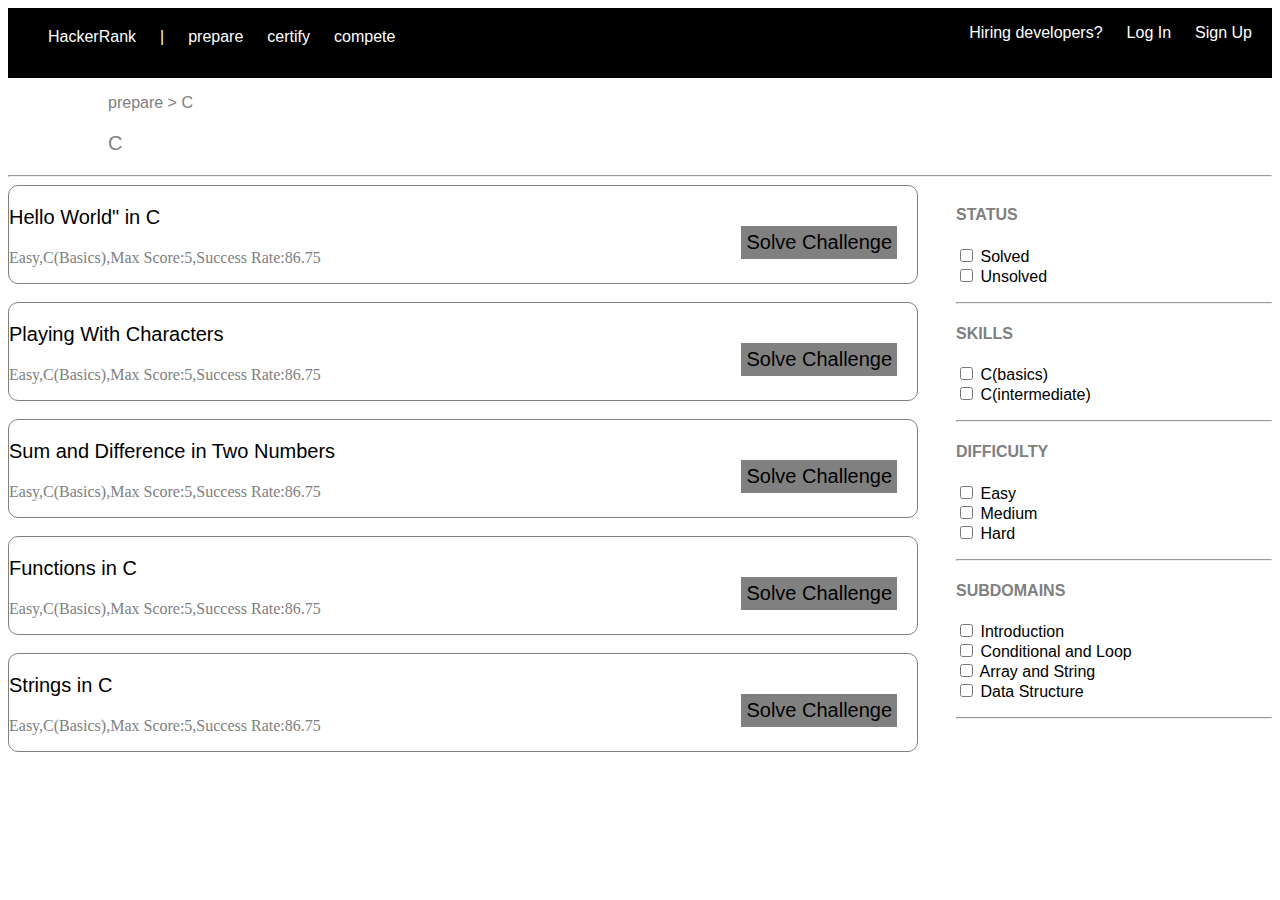
<file: index.html>
<html>
<head>
<title>Solve C | HackerRank</title>
<link rel="stylesheet" href="hackerrank1.css">
</head>
<body>
<div id="topblock">
<img sre="..image.hrlogo.png"/>
<ul>
<li>HackerRank</li>
<li>|</li>
<li><a href="#">prepare</a></li>
<li><a href="#">certify</a></li>
<li><a href="#">compete</a></li>
</ul>
<ol>
<li><a href="#">Hiring developers?</a></li>
<li><a href="#">Log In</a></li>
<li><a href="#">Sign Up</a></li>
</ol>
</div>
<p id="para">prepare > C </p>
<p id="graph">C</p>
<hr>
<div class="head">
<div class="second">
<div class="decoration">
<p class="fchange"><a href="#">Hello World" in C</a><span><a href="#">Solve Challenge</a></span></p>
<p class="schange">Easy,C(Basics),Max Score:5,Success Rate:86.75
</p>
</div>
<br>
<div class="decoration">
<p class="fchange"><a href="#">Playing With Characters</a><span><a href="#">Solve Challenge</a></span></p>
<p class="schange">Easy,C(Basics),Max Score:5,Success Rate:86.75
</p>
</div>
<br>
<div class="decoration">
<p class="fchange"><a href="#">Sum and Difference in Two Numbers</a><span><a href="#">Solve Challenge</a></span></p>
<p class="schange">Easy,C(Basics),Max Score:5,Success Rate:86.75
</p>
</div>
<br>
<div class="decoration">
<p class="fchange"><a href="#">Functions in C</a><span><a href="#">Solve Challenge</a></span></p>
<p class="schange">Easy,C(Basics),Max Score:5,Success Rate:86.75
</p>
</div>
<br>
<div class="decoration">
<p class="fchange"><a href="#">Strings in C</a><span><a href="#">Solve Challenge</a></span></p>
<p class="schange">Easy,C(Basics),Max Score:5,Success Rate:86.75
</p>
</div>
</div>
<div class="third">
<form>
<h4 style="color:grey;">STATUS</h4>
 <input type="checkbox" name="status"/> <label>Solved</label><br>
 <input type="checkbox" name="status"/> <label>Unsolved</label><br>
</form>
<hr>
<form>
<h4 style="color:grey;">SKILLS</h4>
 <input type="checkbox" name="status"/> <label>C(basics)</label><br>
 <input type="checkbox" name="status"/> <label>C(intermediate)</label><br>
</form>
<hr>
<form>
<h4 style="color:grey;">DIFFICULTY</h4>
 <input type="checkbox" name="status"/> <label>Easy</label><br>
 <input type="checkbox" name="status"/> <label>Medium</label><br>
  <input type="checkbox" name="status"/> <label>Hard</label><br>
</form>
<hr>
<form>
<h4 style="color:grey;">SUBDOMAINS</h4>
 <input type="checkbox" name="status"/> <label>Introduction</label><br>
 <input type="checkbox" name="status"/> <label>Conditional and Loop</label><br>
  <input type="checkbox" name="status"/> <label>Array and String</label><br>
<input type="checkbox" name="status"/> <label>Data Structure</label><br>
</form>
<hr>

</div>
</body>
</html>
</file>
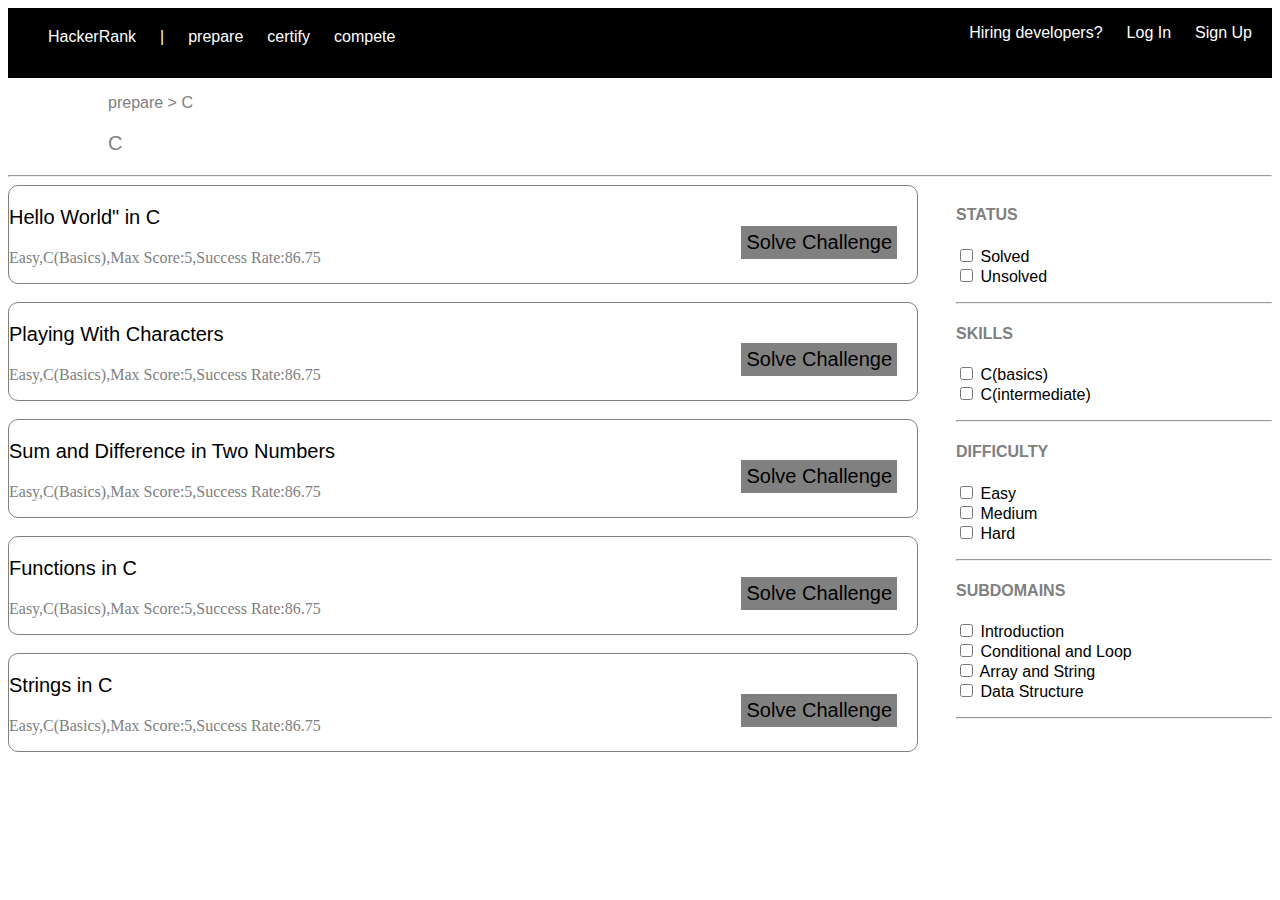
<file: hackerrank.html>
<html>
<head>
<title>Solve C | HackerRank</title>
<link rel="stylesheet" href="hackerrank1.css">
</head>
<body>
<div id="topblock">
<img sre="..image.hrlogo.png"/>
<ul>
<li>HackerRank</li>
<li>|</li>
<li><a href="#">prepare</a></li>
<li><a href="#">certify</a></li>
<li><a href="#">compete</a></li>
</ul>
<ol>
<li><a href="#">Hiring developers?</a></li>
<li><a href="#">Log In</a></li>
<li><a href="#">Sign Up</a></li>
</ol>
</div>
<p id="para">prepare > C </p>
<p id="graph">C</p>
<hr>
<div class="head">
<div class="second">
<div class="decoration">
<p class="fchange"><a href="#">Hello World" in C</a><span><a href="#">Solve Challenge</a></span></p>
<p class="schange">Easy,C(Basics),Max Score:5,Success Rate:86.75
</p>
</div>
<br>
<div class="decoration">
<p class="fchange"><a href="#">Playing With Characters</a><span><a href="#">Solve Challenge</a></span></p>
<p class="schange">Easy,C(Basics),Max Score:5,Success Rate:86.75
</p>
</div>
<br>
<div class="decoration">
<p class="fchange"><a href="#">Sum and Difference in Two Numbers</a><span><a href="#">Solve Challenge</a></span></p>
<p class="schange">Easy,C(Basics),Max Score:5,Success Rate:86.75
</p>
</div>
<br>
<div class="decoration">
<p class="fchange"><a href="#">Functions in C</a><span><a href="#">Solve Challenge</a></span></p>
<p class="schange">Easy,C(Basics),Max Score:5,Success Rate:86.75
</p>
</div>
<br>
<div class="decoration">
<p class="fchange"><a href="#">Strings in C</a><span><a href="#">Solve Challenge</a></span></p>
<p class="schange">Easy,C(Basics),Max Score:5,Success Rate:86.75
</p>
</div>
</div>
<div class="third">
<form>
<h4 style="color:grey;">STATUS</h4>
 <input type="checkbox" name="status"/> <label>Solved</label><br>
 <input type="checkbox" name="status"/> <label>Unsolved</label><br>
</form>
<hr>
<form>
<h4 style="color:grey;">SKILLS</h4>
 <input type="checkbox" name="status"/> <label>C(basics)</label><br>
 <input type="checkbox" name="status"/> <label>C(intermediate)</label><br>
</form>
<hr>
<form>
<h4 style="color:grey;">DIFFICULTY</h4>
 <input type="checkbox" name="status"/> <label>Easy</label><br>
 <input type="checkbox" name="status"/> <label>Medium</label><br>
  <input type="checkbox" name="status"/> <label>Hard</label><br>
</form>
<hr>
<form>
<h4 style="color:grey;">SUBDOMAINS</h4>
 <input type="checkbox" name="status"/> <label>Introduction</label><br>
 <input type="checkbox" name="status"/> <label>Conditional and Loop</label><br>
  <input type="checkbox" name="status"/> <label>Array and String</label><br>
<input type="checkbox" name="status"/> <label>Data Structure</label><br>
</form>
<hr>

</div>
</body>
</html>
</file>
<file: hackerrank1.css>
#topblock
{
width:100%;
height:70px;
background-color:black;
}

#topblock ul
{
float:left;
margin-top:20px;
}

#topblock ul li
{
clear:left;
color:white;
font-family:sans-serif;
display:inline;
margin-right:20px;
text-decoration:none;
}

#topblock ul li a
{
color:white;
font-family:sans-serif;
display:inline;

text-decoration:none;
}

#topblock ul li a:hover
{
text-decoration:underline;
}

#topblock ol
{
float:right;
margin-bottom:20px;
}

#topblock ol li
{
clear:right;
display:inline;

}

#topblock ol li a
{
clear:right;
color:white;
font-family:sans-serif;
text-decoration:none;
margin-right:20px;
margin-bottom:20px;
}

#topblock ol li a:hover
{
text-decoration:underline;
}

#para
{
text-indent:100px;
color:grey;
font-family:sans-serif;
}
#graph
{
text-indent :100px;
color:grey;
font-size:20px;
font-family:sans-serif;
}


.second
{
float:left;
height:700px;
width:72%;
background-color:white;

}

.third
{
float:right;
height:700px;
width:25%;
background-color:white;

}

.third form
{
clear:both;
font-family:sans-serif;
}

.third form input
{
color:light black;
}
.decoration
{
color:black;
border-style:solid;
border-color:grey;
border-radius:10px;
border-width:0.5px;
}
span
{
color:black
font-family:sans-serif;
float:right;
margin:20px;
background-color:grey;
padding:5px;
}
.fchange
{
clear:right;
color:black;
font-size:20px;
font-family:sans-serif;
}
.fchange a 
{
color:black;
text-decoration:none;
}
.fchange a:hover
{
color:green;
}

.schange
{
color:grey;
}

.head
{
margin:0px auto;
}
</file>
